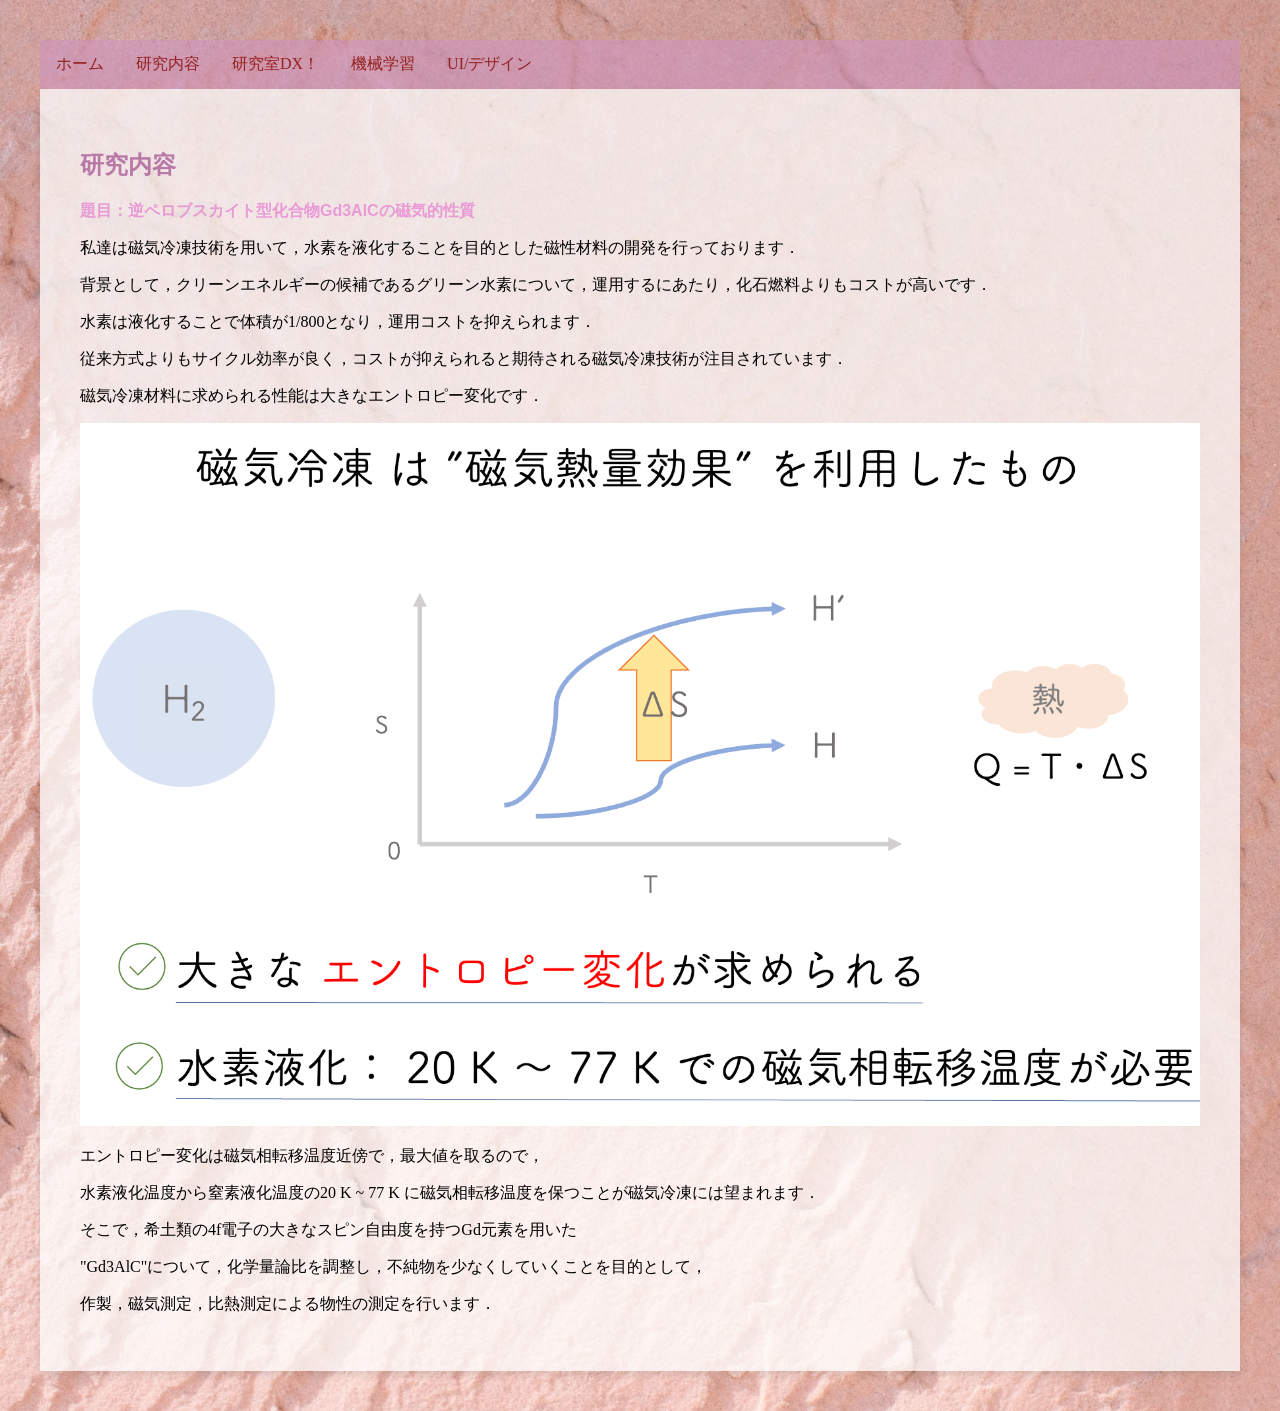
<file: naiyou.html>
<!DOCTYPE html>
<html lang="ja">
    <head>

        <meta charset="UTF-8">
        <meta name="viewport" content="width=device-width, initial-scale=1.0">
        <link rel="stylesheet" href="naiyou.css">
        <title>ポートフォリオ</title>

    </head
    >
    <body>

        <div class="navbar">
            <a href="index.html">ホーム</a>
            <a href="naiyou.html">研究内容</a>
            <a href="dx.html">研究室DX！</a>
            <a href="機械学習.html">機械学習</a>
            <a href="design.html">UI/デザイン</a>
        </div>

        <div class="content">

            <h2>研究内容</h2>
            <h1>題目：逆ペロブスカイト型化合物Gd3AlCの磁気的性質</h1>
            <p>私達は磁気冷凍技術を用いて，水素を液化することを目的とした磁性材料の開発を行っております．<p>
            <p>背景として，クリーンエネルギーの候補であるグリーン水素について，運用するにあたり，化石燃料よりもコストが高いです．<p>
            <p>水素は液化することで体積が1/800となり，運用コストを抑えられます．<p>
            <p>従来方式よりもサイクル効率が良く，コストが抑えられると期待される磁気冷凍技術が注目されています．<p>
            <p>磁気冷凍材料に求められる性能は大きなエントロピー変化です．<p>
            <img src="s.png" class="fit-image">
            <p>エントロピー変化は磁気相転移温度近傍で，最大値を取るので，<p>
            <p>水素液化温度から窒素液化温度の20 K ~ 77 K に磁気相転移温度を保つことが磁気冷凍には望まれます．<p>
            <p>そこで，希土類の4f電子の大きなスピン自由度を持つGd元素を用いた<p>
            <p>"Gd3AlC"について，化学量論比を調整し，不純物を少なくしていくことを目的として，<p>
            <p>作製，磁気測定，比熱測定による物性の測定を行います．<p>
            
        </div>

    </body>

</html>
</file>
<file: naiyou.css>
h1 {
    font-family: '源ノ角ゴシック', 'Hiragino Kaku Gothic Pro', 'Yu Mincho', sans-serif;
    color:rgba(229, 116, 207, 0.658);
    font-size: medium;
}
h2 {
    font-family: '源ノ角ゴシック', 'Hiragino Kaku Gothic Pro', 'Yu Mincho', sans-serif;
    color:rgba(168, 91, 151, 0.785);
}
h3 {
    font-family: '源ノ角ゴシック', 'Hiragino Kaku Gothic Pro', 'Yu Mincho', sans-serif;
    color:rgba(171, 36, 36, 0.785);
}

body {
    background-image: url('b.jpg');
    margin: 40px;
    padding: 30;
    background-size: cover;
}

.navbar {
    background-color: #ce92c383; 
    overflow: hidden;
}

.navbar a {
    float: left;
    display: block;
    color: rgb(149, 32, 32);
    text-align: center;
    padding: 14px 16px;
    text-decoration: none;
}

.navbar a:hover {
    background-color: #84c28391;
    color: rgb(80, 44, 124);
}

.fit-image {
    max-width: 100%;
    height: auto;
  }

.content {
    padding: 40px;
    margin: 0 auto;
    background-color: #ffffffb7;
    box-shadow: 0 4px 8px rgba(0, 0, 0, 0.1);
}
</file>
